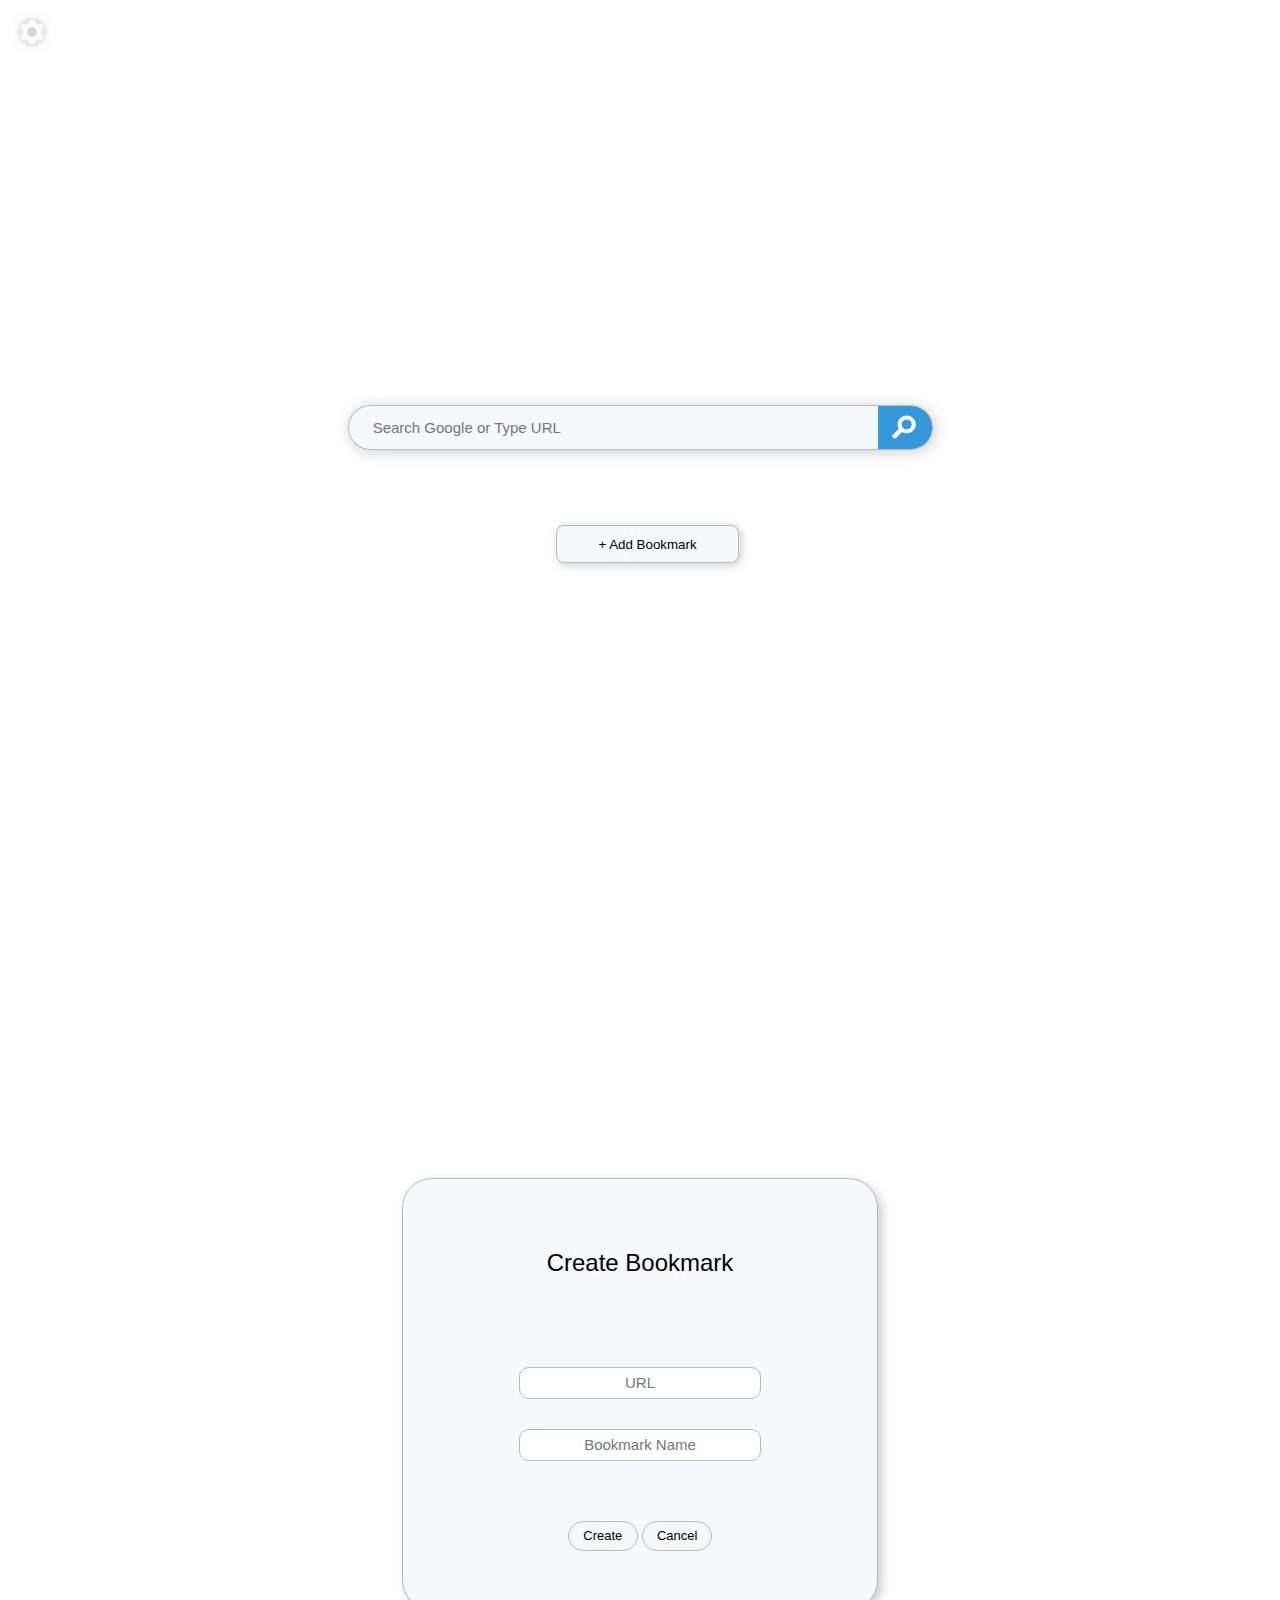
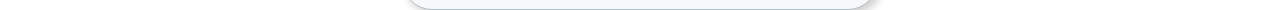
<file: index.html>
<!DOCTYPE html>
<html>
    <head>
        <meta charset="utf-8">
        <meta name="viewport" content="width=device-width, initial-scale=1">
        <link rel="stylesheet" href="solidStyle.css">
        <link rel="stylesheet" href="main.css">
        <link rel="shortcut icon" href="favicon.ico">
        <link rel="icon" href="favicon.ico">
        <title>Artrium</title>
    </head>
    <body>
        <div id="poper">
            <h2></h2>
            <span></span>
            <div>
                <button type="button">Confirm</button>
                <button type="button">Cancel</button>
            </div>
        </div>
        <a id="pref" href="pref.html">
            <img src="pref.jpg" alt="Preferences">
        </a>
        <form id="search">
            <input type="text" placeholder=" Search Google or Type URL" autocomplete="off" autofocus spellcheck="false" required>
            <button type="submit"><img src="search.png"></button>
        </form>
        <div id="bkList">
            <button id="crtBkBtn"> + Add Bookmark</button>
        </div>
        <form id="crtBk">
            <h2>Create Bookmark</h2>
            <input type="url" placeholder="URL" autocomplete="off" spellcheck="false" required id="url">
            <input type="text" placeholder="Bookmark Name" autocomplete="off" spellcheck="false" required id="name">
            <div>
                <button type="submit">Create</button>
                <button type="button" id="cnlCrtBk">Cancel</button>
            </div>
        </div>
        <script src="var.js"></script>
        <script src="init.js"></script>
        <script src="search.js"></script>
        <script src="bookmark.js"></script>
        <script src="background.js"></script>
        <script src="theme.js"></script>
    </body>
</html>
</file>
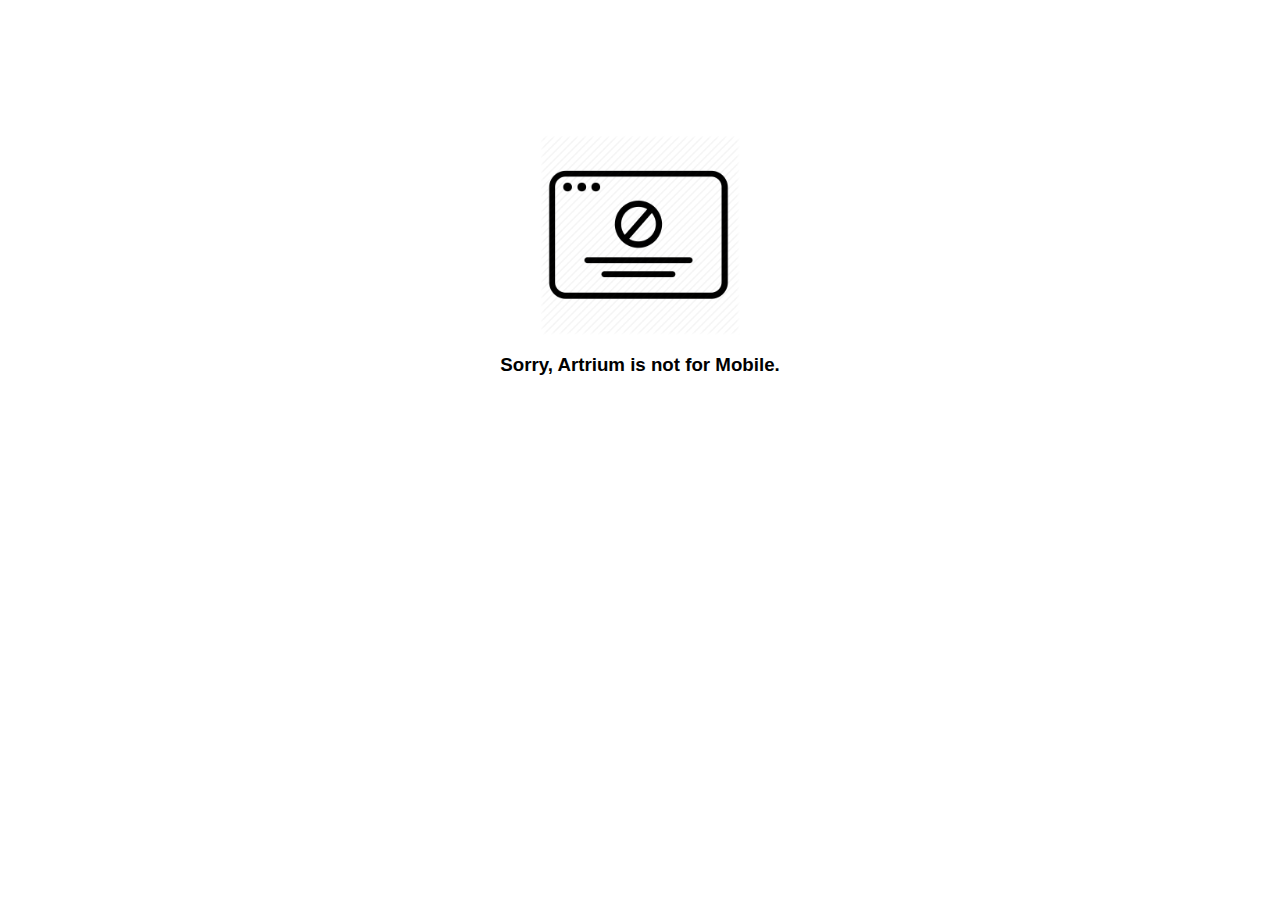
<file: blocked.html>
<!DOCTYPE html>
<html>
    <head>
        <meta charset="utf-8">
        <meta name="viewport" content="width=device-width, initial-scale=1">
        <link rel="shortcut icon" href="favicon.ico">
        <link rel="icon" href="favicon.ico">
        <title>Artrium - Blocked</title>
        <style>
            @import url('https://rsms.me/inter/inter.css');
            html { font-family: 'Inter', sans-serif; }
            @supports (font-variation-settings: normal) {
            html { font-family: 'Inter var', sans-serif; }
            }

            body {
                display: flex;
                flex-direction: column;
                align-items: center;
                margin-top: 15vh;
            }
        </style>
    </head>
    <body>
        <img src="blocked.png" alt="blocked" style="width: 200px;">
        <h3 style="font-family: -apple-system, 'Inter', sans-serif;">Sorry, Artrium is not for Mobile.</h3>
    </body>
</html>
</file>
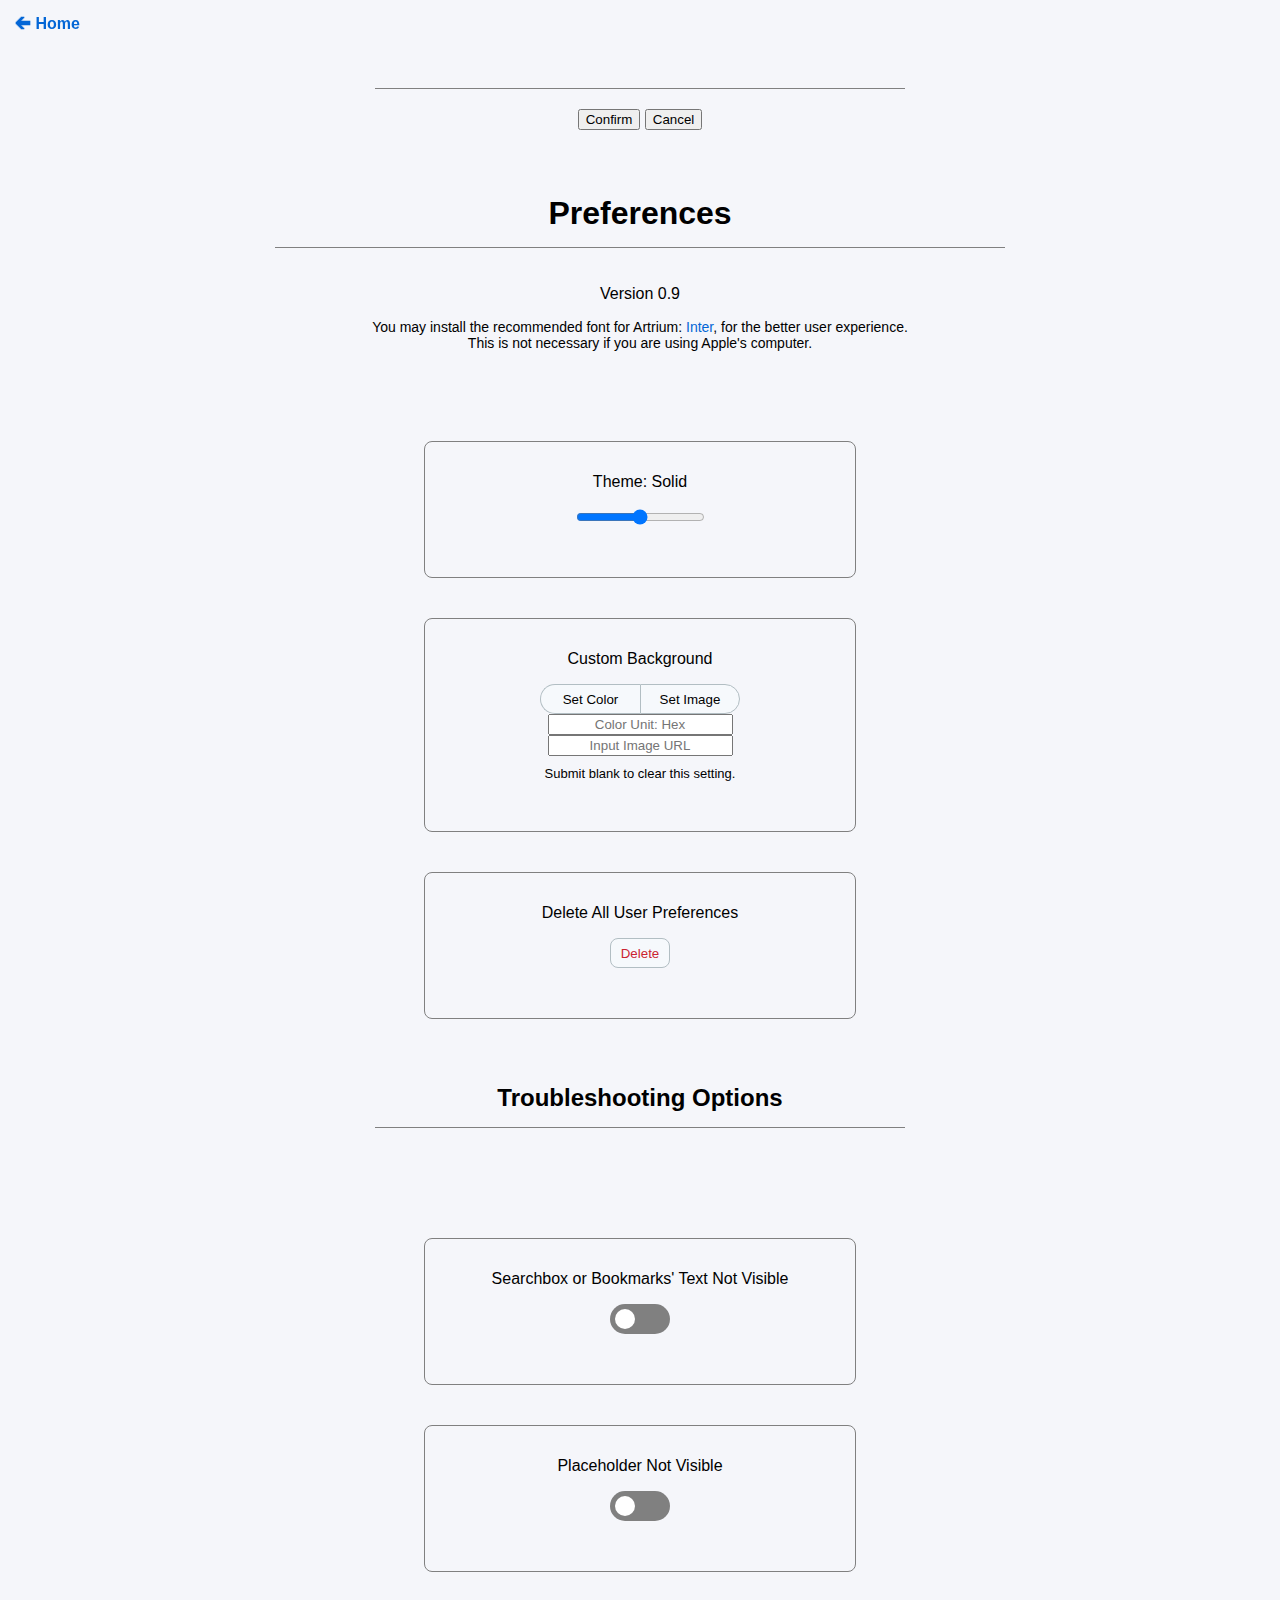
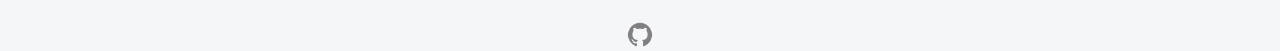
<file: pref.html>
<!DOCTYPE html>
<html>
    <head>
        <meta charset="utf-8">
        <link rel="stylesheet" href="pref.css">
        <link rel="shortcut icon" href="favicon.ico">
        <link rel="icon" href="favicon.ico">
        <title>Artrium - Preferences</title>
    </head>
    <body>
        <div id="poper">
            <h2></h2>
            <span></span>
            <div>
                <button type="button">Confirm</button>
                <button type="button">Cancel</button>
            </div>
        </div>
        <main>
            <a href="index.html" id="home">🡰 Home</a>
            <h1>Preferences</h1>
            <quote style="font-size: 14px">
                <p style="font-size: 16px">Version 0.9</p>You may install the recommended font for Artrium: <a href="https://rsms.me/inter/">Inter</a>, for the better user experience.<br>This is not necessary if you are using Apple's computer.
            </quote>
            <section>
                <div>
                    <h3 id="themeI">Theme: Solid</h3>
                    <input type="range" step="1" min="1" max="3">
                </div>
                <div>
                    <h3>Custom Background</h3>
                    <div id="option">
                        <button type="button">Set Color</button>
                        <button type="button">Set Image</button>
                    </div>
                    <form id="colorForm">
                        <input type="text" placeholder="Color Unit: Hex" pattern="#[a-fA-F0-9][a-fA-F0-9][a-fA-F0-9][a-fA-F0-9][a-fA-F0-9][a-fA-F0-9]">
                    </form>
                    <form id="imageForm">
                        <input type="url" placeholder="Input Image URL">
                    </form>
                    <div style="font-size: 13px; margin-top: 10px;">Submit blank to clear this setting.</div>
                </div>
                <div>
                    <h3>Delete All User Preferences</h3>
                    <button id="delPref">Delete</button>
                </div>
            </section>
            <h2>Troubleshooting Options</h2>
            <section>
                <div>
                    <h3>Searchbox or Bookmarks' Text Not Visible</h3>
                    <div class="swtBg" id="txtTrb">
                        <div class="swtTg"></div>
                    </div>
                </div>
                <div>
                    <h3>Placeholder Not Visible</h3>
                    <div class="swtBg" id="plcTrb">
                        <div class="swtTg"></div>
                    </div>
                </div>
            </section>
        </main>
        <a href="https://github.com/ldhan0715/artrium">
            <img src="github.png" alt="GitHub" id="github">
        </a>
        <script src="pref.js"></script>
    </body>
</html>
</file>
<file: solidStyle.css>
#search input {
    background: #f6f9fc;
}

#search button {
    background: rgba(52,152,219);
}

#search button:hover {
    background: rgba(41,128,185);
}

#bkList button {
    color: black;
    background: #f6f9fc;
}

#crtBk {
    background: rgba(246,249,252);
}

.bookmark {
    background: #f6f9fc;
    color: black !important;
}
</file>
<file: main.css>
@import url('https://rsms.me/inter/inter.css');
@supports (font-variation-settings: normal) {
  html { font-family: 'Inter var', sans-serif; }
}

* {
    font-family: -apple-system, "Inter", sans-serif !important;
    outline: none;
    user-select: none;
    -webkit-user-select: none;
    -moz-user-select: none;
}

body {
    display: flex;
    justify-content: center;
    color: #ffffff;
    text-align: center;
    overflow: hidden;
    transition: all .3s;
}

#search {
    position: absolute;
    top: 45vh;
    display: flex;
    justify-content: center;
    box-shadow: 2px 2px 15px rgba(0,0,0,.2);
    border-radius: 28px;
}

#search>* {
    box-sizing: border-box;
}

#search input {
    width: 430px;
    height: 45px;
    border-top-left-radius: 28px;
    border-bottom-left-radius: 28px;
    border: 1.5px solid #b2bec3;
    border-right: none;
    padding-left: 20px;
    font-size: 15px;
    transition: width .5s .3s;
}

#search input:focus {
    width: 530px;
}

#search button {
    border-top-right-radius: 28px;
    border-bottom-right-radius: 28px;
    height: 45px;
    width: 55px;
    border: 1.5px solid #b2bec3;
    border-left: none;
    cursor: pointer;
}

#search button img {
    margin-top: 1px;
    margin-right: 1px;
    height: 32px;
    width: auto;
    transition: all .2s;
}

#bkList {
    display: flex;
    flex-direction: row;
    position: absolute;
    top: 55vh;
    margin-top: 30px;
    width: 60vw;
    flex-wrap: wrap;
    justify-content: center;
}

#bkList>* {
    margin-left: 15px;
}

#bkList #crtBkBtn {
    width: 183px;
    height: 38px;
    border: 1.25px solid #b2bec3;
    border-radius: 8px;
    box-shadow: 2px 2px 10px rgba(0,0,0,.2);
    transition: all .2s;
    cursor: pointer;
    order: 99;
}

#bkList #crtBkBtn:hover {
    transform: scale(1.05);
}

#bkList #crtBkBtn:active {
    transform: scale(.95);
}

#crtBk {
    display: flex;
    box-shadow: 4px 4px 10px rgba(0,0,0,.2);
    border-radius: 30px;
    border: 1.5px solid #b2bec3;
    width: 37vw;
    height: 430px;
    color: black;
    transform: translateY(130vh);
    flex-direction: column;
    align-items: center;
}

#crtBk h2 {
    margin-top: 70px;
    font-weight: 500;
}

#crtBk input {
    display: inline-block;
    border: 1.5px solid #b2bec3;
    border-radius: 10px;
    width: 50%;
    height: 28px;
    font-size: 15px;
    text-align: center;
    transition: all .3s;
    margin-top: 70px;
}

#crtBk input:focus {
    box-shadow: 0px 0px 5px #0366d6;
    border: 1.5px solid #0366d6;
}

#crtBk input[type=text] {
    margin-top: 30px;
}

#crtBk button {
    margin-top: 60px;
    background: none;
    border: .5px solid #b2bec3;
    font-size: 13px;
    width: 70px;
    height: 30px;
    border-radius: 15px;
    cursor: pointer;
    transition: all .3s;
}


#crtBk button:hover {
    border: .5px solid #f6f9fc;
    background: #b2bec3;
    color: #f6f9fc;
}

.bookmark {
    display: block;
    padding: 15px;
    text-decoration: none;
    color: white;
    border-radius: 7px;
    width: 150px;
    height: 20px;
    border: 1px solid #b2bec3;
    box-shadow: 2px 2px 10px rgba(0,0,0,.2);
    transition: box-shadow .5s, transform .2s, background .3s, color .3s .05s;
    margin-bottom: 30px;
}

.bookmark:hover {
    transform: scale(1.05);
}

.bookmark:active {
    transform: scale(.9);
}

#background {
    position: absolute;
    bottom: 0;
    left: 0;
    width: 100%;
    min-height: 100%;
    z-index: -1;
}

#imgDsc {
    position: absolute;
    text-align: right;
    top: 15px;
    right: 15px;
    text-shadow: 1px 1px 5px rgba(0,0,0,.2);
    font-size: 13px;
}

#pref {
    position: absolute;
    top: 15px;
    left: 15px;
}

#pref img {
    width: 24px;
    transition: all .2s;
    padding: 5px;
    border-radius: 17px;
    filter: drop-shadow(0px 0px 5px rgba(0,0,0,.5)) opacity(.6);
}

#pref img:hover {
    transform: rotate(30deg);
    filter: drop-shadow(0px 0px 5px rgba(0,0,0,.5)) opacity(1);
}

#pref img:active {
    transform: scale(.9) rotate(30deg);
}

.sp::placeholder {
    color: #353b48;
}

#poper {
    z-index: 3;
    position: fixed;
    padding: 30px;
    background: #f5f6fa;
    color: black;
    min-width: 220px;
    min-height: 100px;
    padding-left: 100px;
    padding-right: 100px;
    border: #f5f6fa;
    border-radius: 8px;
    box-shadow: 0px 0px 10px rgba(0,0,0,.2);
    transition: all .4s;
    transform: translateY(-300px);
}

#poper h2 {
    margin-top: 10px;
    font-weight: 500;
    font-size: 19px;
}

#poper div {
    margin-top: 30px;
    display: flex;
    flex-wrap: nowrap;
    justify-content: center;
}

#poper button {
    margin-left: 5px;
    width: 70px;
    height: 30px;
    background: #f6f9fc;
    color: black;
    border: 1.5px solid #b2bec3;
    border-radius: 5px;
    cursor: pointer;
    transition: all .2s;
}

#poper button:hover {
    background: #0366d6;
    color: white;
    border: #0366d6;
}
</file>
<file: pref.css>
@import url('https://rsms.me/inter/inter.css');
html { font-family: 'Inter', sans-serif; }
@supports (font-variation-settings: normal) {
html { font-family: 'Inter var', sans-serif; }
}

* {
    font-family: -apple-system, "Inter", sans-serif !important;
    outline: none;
    text-align: center;
    user-select: none;
    -webkit-user-select: none;
}

h3, h4, h5, h6 {
    font-weight: 500;
}

body {
    display: flex;
    flex-direction: column;
    align-items: center;
    height: 160vh;
    background: #f5f6fa;
}

main {
    display: flex;
    flex-direction: column;
    align-items: center;
}

h1, h2 {
    margin-top: 50px;
    border-bottom: 1.5px solid gray;
    padding: 15px;
    width: 700px;
    font-weight: 600;
}

h2 {
    width: 500px;
}

h3 {
    font-size: 16px;
}

section {
    display: flex;
    justify-content: center;
    flex-direction: column;
    margin-top: 50px;
}

section>div {
    margin-top: 40px;
    border: 1.5px solid gray;
    width: 400px;
    border-radius: 8px;
    padding: 15px;
    padding-bottom: 50px;
    display: flex;
    flex-direction: column;
    align-items: center;
}

#range {
    appearance: none;
    height: 5px;
    border-radius: 3.25px;
    background: #b2bec3;
    filter: opacity(.7);
    transition: all .2s;
    width: 150px;
}

#range:hover {
    filter: opacity(1);
}

input[type=range]::-webkit-slider-thumb {
    appearance: none;
    width: 5px;
    height: 17px;
    background: #34495e;
    border-radius: 6.25px;
}

a {
    text-decoration: none;
    color: #0366d6;
}

a:hover {
    text-decoration: underline;
}

.swtBg {
    height: 29.75px;
    border-radius: 15px;
    background: gray;
    width: 60px;
    transition: all .2s;
    cursor: pointer;
}

.swtTg {
    height: 20px;
    border-radius: 15px;
    background: white;
    width: 20px;
    margin: 5px;
    transition: all .2s;
    cursor: pointer;
}

.swtBgOn {
    background: #0366d6;
}

.swtTgOn {
    transform: translateX(30px);
}

#home {
    position: fixed;
    top: 15px;
    left: 15px;
    font-weight: 600;
}

#github {
    height: 25px;
    filter: opacity(.6);
    transition: all .2s;
    margin-top: 50px;
}

#github:hover {
    filter: opacity(1);
}

#delPref {
    width: 60px;
    height: 30px;
    border-radius: 8px;
    background: #f6f9fc;
    color: #cb2431;
    border: 1.5px solid #b2bec3;
    transition: all .2s;
    cursor: pointer;
}

#delPref:hover {
    background: #cb2431;
    color: #f6f9fc;
    border: 1.5px solid #cb2431;
}

#option {
    display: flex;
    justify-content: center;
}

#option button {
    border: 1px solid #b2bec3;
    background: #f6f9fc;
    width: 100px;
    height: 30px;
    border-radius: 15px;
    cursor: pointer;
    transition: all .2s;
}

#option button:hover {
    background: #b2bec3;
    color: #f6f9fc;
}

#option button:nth-child(1) {
    border-top-right-radius: 0;
    border-bottom-right-radius: 0;
    border-right: none;
}

#option button:nth-child(2) {
    border-top-left-radius: 0;
    border-bottom-left-radius: 0;
}

#color {
    border: 1.5px solid #b2bec3;
    background: #f5f6fa;
    border-radius: 10px;
    width: 300px;
    height: 28px;
    font-size: 15px;
    text-align: center;
    transition: all .3s;
    margin-top: 20px;
}

#color:focus {
    box-shadow: 0px 0px 5px #0366d6;
    border: 1.5px solid #0366d6;
}

#fileLabel {
    display: none;
    margin-top: 20px;
    cursor: pointer;
    filter: opacity(.3);
    pointer-events: none;
}

#fileLabel:hover {
    text-decoration: underline;
}
</file>
